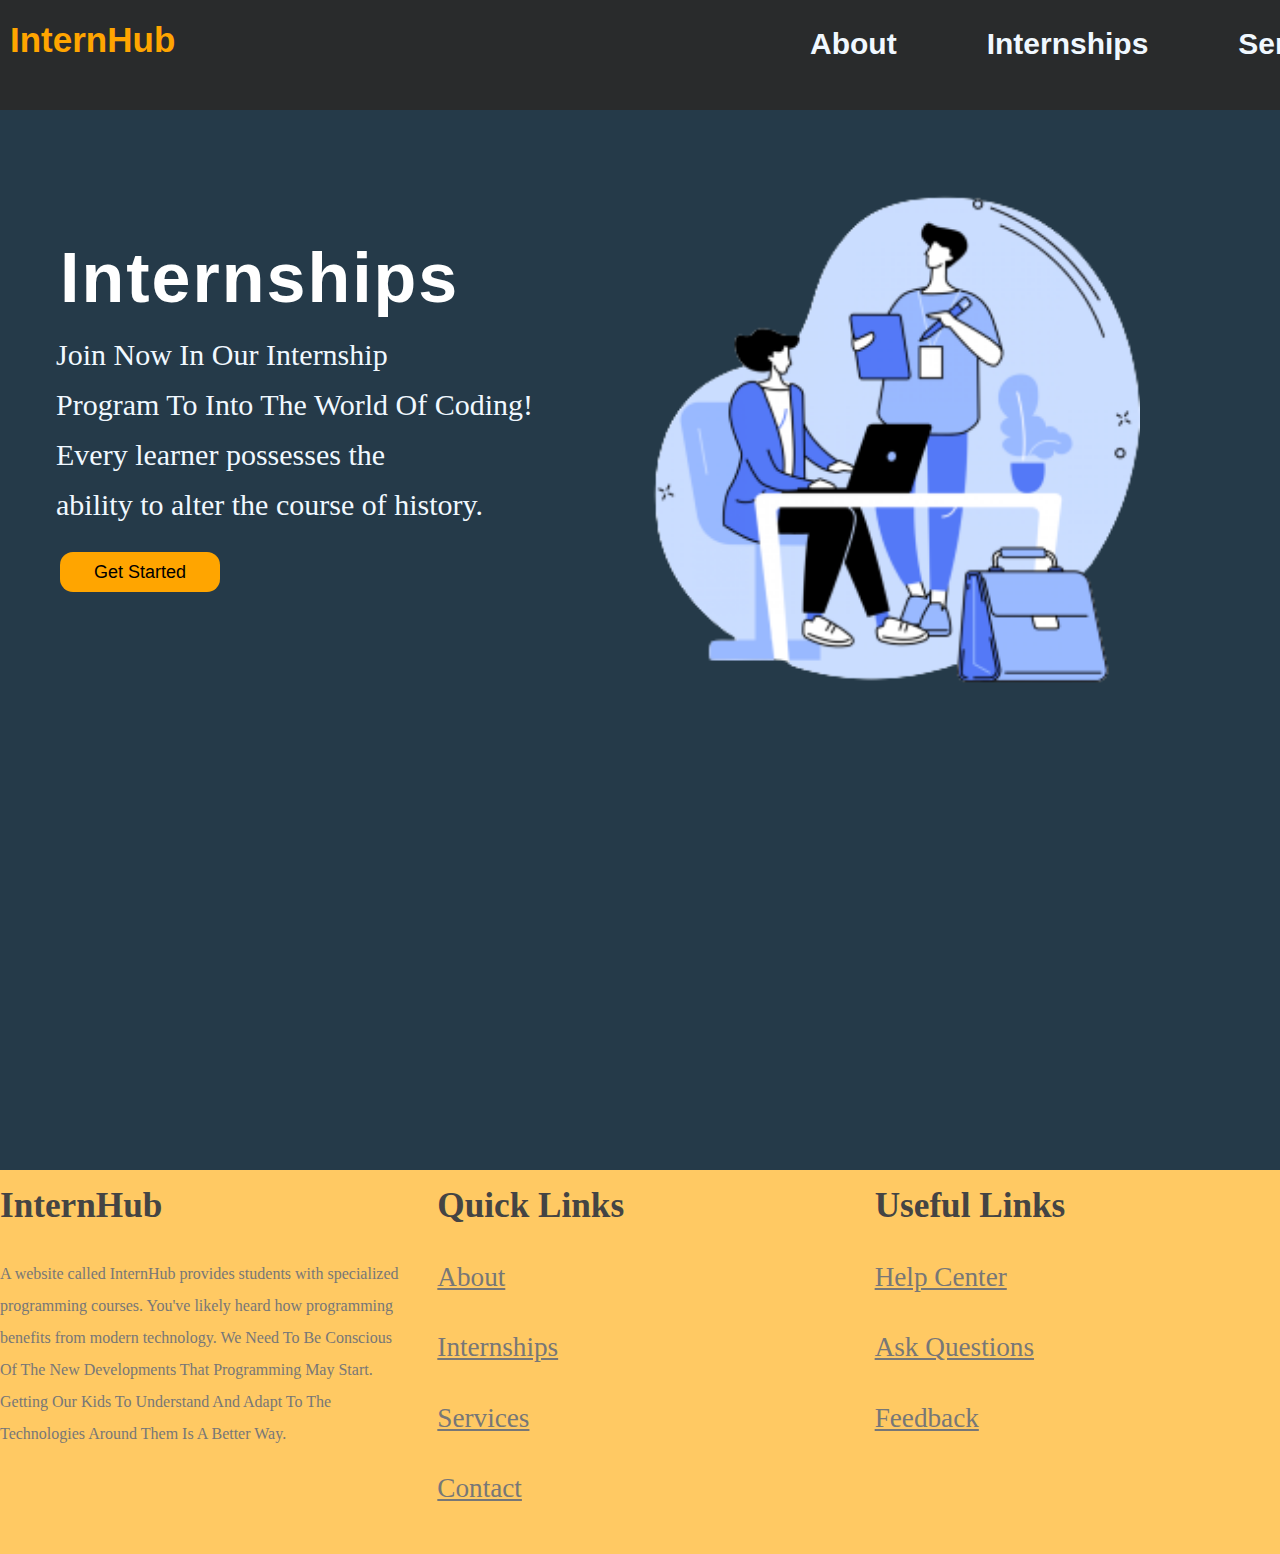
<file: landingpage/index.html>
<!DOCTYPE html>
<html lang="en">
<head>
    <meta charset="UTF-8">
    <meta http-equiv="X-UA-Compatible" content="IE=edge">
    <meta name="viewport" content="width=device-width, initial-scale=1.0">
    <title>InternHub</title>
    <link rel="stylesheet" href="style.css">
</head>
<body>
    <div class="main">
        <div class="navbar">
            <div class="icon">
                <h2 class="logo">InternHub</h2>
            </div>
            <div class="menu">
                <ul>
                    <li><a href="about.html">About</a></li>
                    <li><a href="internships.html">Internships</a></li>
                    <li><a href="services.html">Services</a></li>
                    <li><a href="contact.html">Contact</a></li>
                    <li><a href="loginpage/loginpage.html">Login</a></li>
               
                </ul>
            </div>
        </div>
        <div class="content">
            <section id="image">
                <img src="interns.png" alt="Error Loading Image">
            </section>
            <h1>Internships</h1>
            <br>
            
            <p class="paragraph">Join Now In Our Internship <br>Program To Into The World Of Coding!<br>
                Every learner possesses the <br>ability to alter the course of history.</p>

            <button class="bn"><a href="https://docs.google.com/forms/d/e/1FAIpQLSfoQmPjzbuoNeaW8BX5vh8nopqJwmpkvviaaNnuPTCzyP7c4Q/viewform?vc=0&c=0&w=1&flr=0">Get Started</a></button>
        </div>
    </div>
    <section class="footer">
        <div class="box-container">
        <div class="box">
        <h3> <i class="fas fa-female"></i> InternHub</h3>
        <p class="paragraph">A website called InternHub provides students with specialized programming courses. You've likely heard how programming benefits from modern technology. We Need To Be Conscious Of The New Developments That Programming May Start. Getting Our Kids To Understand And Adapt To The Technologies Around Them Is A Better Way.</p>
        <div class="share">
        <a href="https://t.me/Ic100_InternCrowd" class="fab fa-telegram"></a>
        <a href="https://www.instagram.com/interncrowd/" class="fab fa-instagram"></a>
        <a href="https://www.linkedin.com/in/intern-crowd-564b16253/" class="fab fa-linkedin"></a>
        </div>
        </div>
        <div class="box">
        <h3>quick links</h3>
        <a href="index.html" class="link">About</a>
        <a href="internship.html" class="link">Internships</a>
        <a href="about.html" class="link">Services</a>
        <a href="contact.html" class="link">Contact</a>
        </div>
        <div class="box">
        <h3>useful links</h3>
        <a href="https://chat.whatsapp.com/KsmenZsbPjx1uceJLlueMm" class="link">Help Center</a>
        <a href="https://docs.google.com/forms/d/e/1FAIpQLScI2TVyKk1UCuMCPNQQ9-yOUwUF39mmWdMPIFTpa4RPnomn7Q/viewform?vc=0&c=0&w=1&flr=0" class="link">Ask Questions</a>
        <a href="https://docs.google.com/forms/d/e/1FAIpQLSd5kevcwlKUY7zGE-PJbEq4g1HXbkDg_NgIFsgRQtm2p14YVg/viewform?vc=0&c=0&w=1&flr=0" class="link">Feedback</a>
         </div>
        </div>
        </section>    
</body>
</html>
</file>
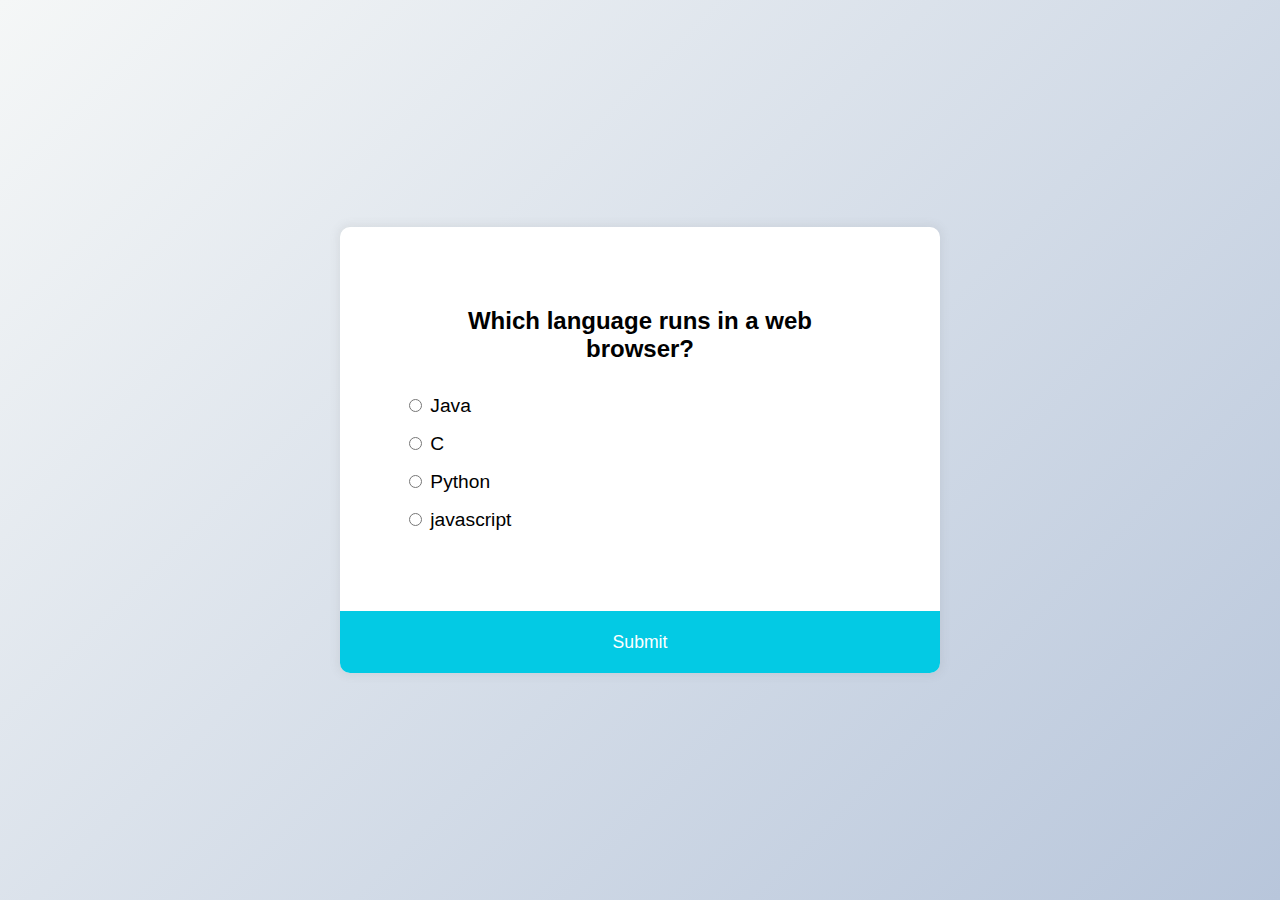
<file: quiz/index.html>
<!DOCTYPE html>
<html lang="en">
<head>
    <meta charset="UTF-8">
    <meta http-equiv="X-UA-Compatible" content="IE=edge">
    <meta name="viewport" content="width=device-width, initial-scale=1.0">
    <title>Quiz</title>
    <link rel="stylesheet" href="style.css">
</head>
<body>
    <div class="quiz-container" id="quiz">
    <div class="quiz-header">
      <h2 id="question">Question Text</h2>
      <ul>
        <li>
          <input type="radio" name="answer" id="a" class="answer">
          <label for="a" id="a_text">Answer</label>
        </li>
        <li>
          <input type="radio" name="answer" id="b" class="answer">
          <label for="b" id="b_text">Answer</label>
        </li>
        <li>
          <input type="radio" name="answer" id="c" class="answer">
          <label for="c" id="c_text">Answer</label>
        </li>
        <li>
          <input type="radio" name="answer" id="d" class="answer">
          <label for="d" id="d_text">Answer</label>
        </li>
      </ul>
    </div>
    <button id="submit">Submit</button>
  </div>
  <script src="script.js"></script>
</body>
</html>
</file>
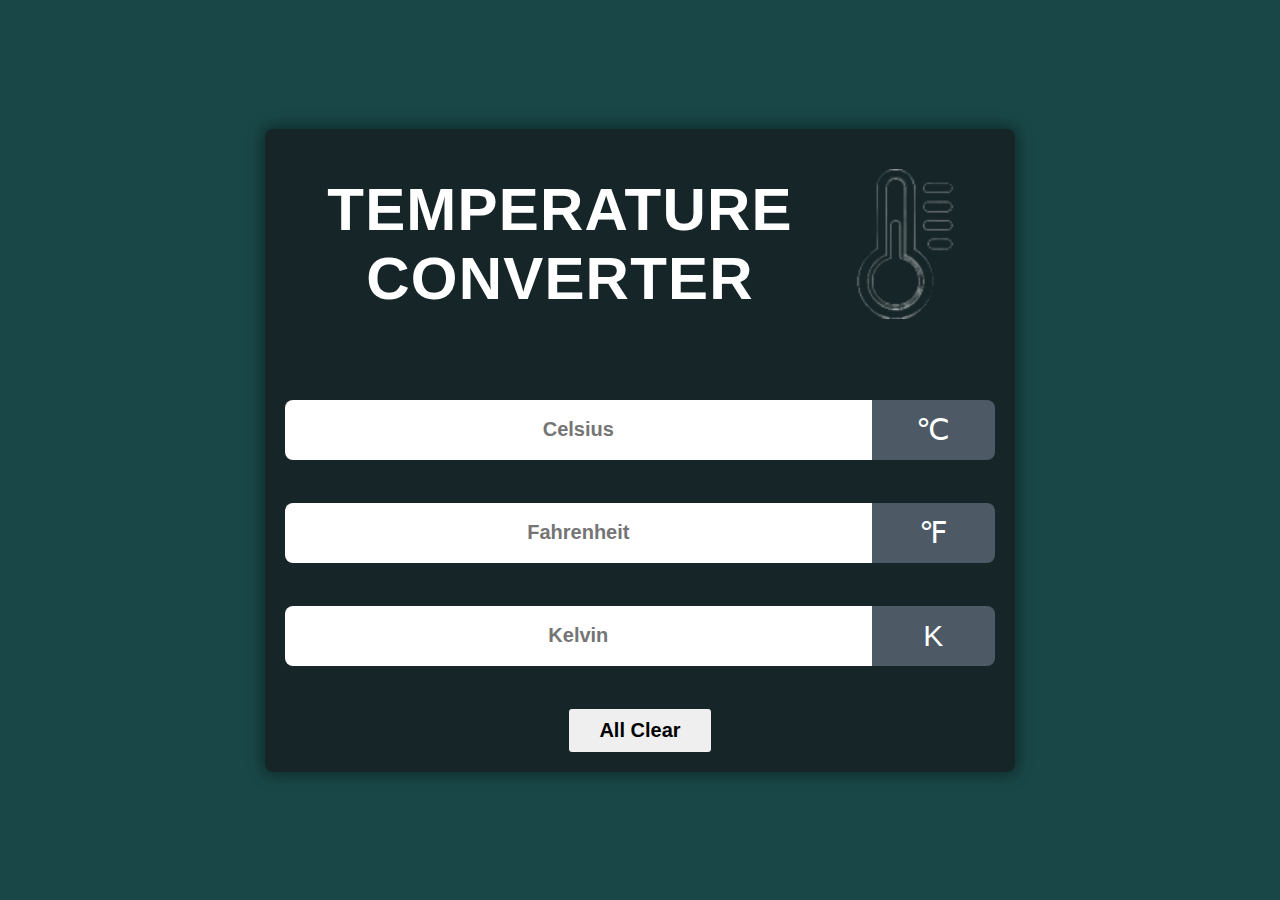
<file: temperature convertor/index.html>
<!DOCTYPE html>
<html lang="en">
<head>
    <meta charset="UTF-8">
    <meta http-equiv="X-UA-Compatible" content="IE=edge">
    <meta name="viewport" content="width=device-width, initial-scale=1.0">
    <link rel="stylesheet" href="style.css">
    <title>Temperature Converter</title>
</head>
<body>
    <!-- <img src="cel2.png" alt="" srcset="" class="cel"> -->
    <div class="container">
        
        <div class="title">
            <h1>Temperature Converter <img src="logo1-removebg-preview-removebg-preview.png" alt="" srcset="" class="feh"></h1>
            <span class="Temperature-icon"><i class="fa-solid fa-temperature-three-quarters"></i></span>
        </div><br><br>
        
        <div id="celsius">
            <input type="number" name="" placeholder="Celsius">
            <span class="icon">&#8451</span>
        </div><br>
        <div id="fahrenheit">
            <input type="number" name="" placeholder="Fahrenheit">
            <span class="icon">&#8457</span>
        </div><br>
        <div id="kelvin">
            <input type="number" name="" placeholder="Kelvin">
            <span class="icon">&#8490</span>
        </div><br>

        <div class="button">
            <button>All Clear</button>
        </div>

    </div>
    <!-- <img src="fehrenite.png" alt="" srcset="" class="feh"> -->
  <script src="script.js"></script>  
</body>
</html>
</file>
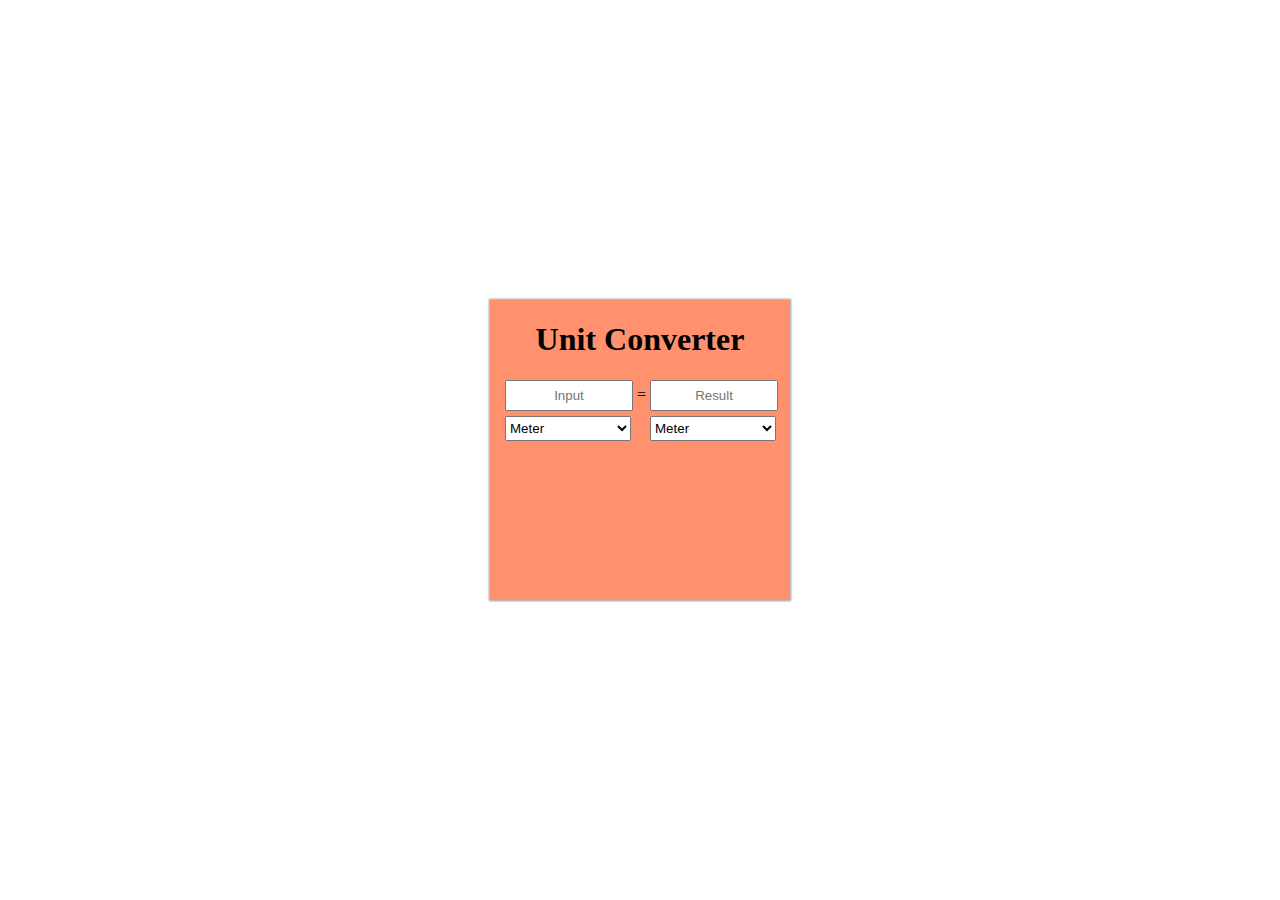
<file: unit converter/index.html>
<!DOCTYPE html>
<html lang="en">
<head>
    <meta charset="UTF-8">
    <meta http-equiv="X-UA-Compatible" content="IE=edge">
    <meta name="viewport" content="width=device-width, initial-scale=1.0">
    <title>Unit Converter</title>
    <link rel="stylesheet" href="style.css">
</head>
<body>
    <div class="converter">
        <h1 class="converter-title">Unit Converter</h1>
        <input type="text" placeholder="Input" id="input">
        <span>=</span>
        <input type="text" placeholder="Result" id="result">
    
    <select id="inputtype">
        <option value="Meter">Meter</option>
        <option value="Kilometer">Kilometer</option>
        <option value="Centimeter">Centimeter</option>        
        <option value="Feet">Feet</option>        
        <option value="Inches">Inches</option>        
        <option value="Yard">Yard</option>       
        <option value="Miles">Miles</option>       

    </select>
    <select id="resulttype">
        <option value="Meter">Meter</option>
        <option value="Kilometer">Kilometer</option>
        <option value="Centimeter">Centimeter</option>
        <option value="Feet">Feet</option>        
        <option value="Inches">Inches</option>        
        <option value="Yard">Yard</option>
        <option value="Miles">Miles</option>        
    </select>
</div>
    <script src="script.js"></script>
</body>
</html>
</file>
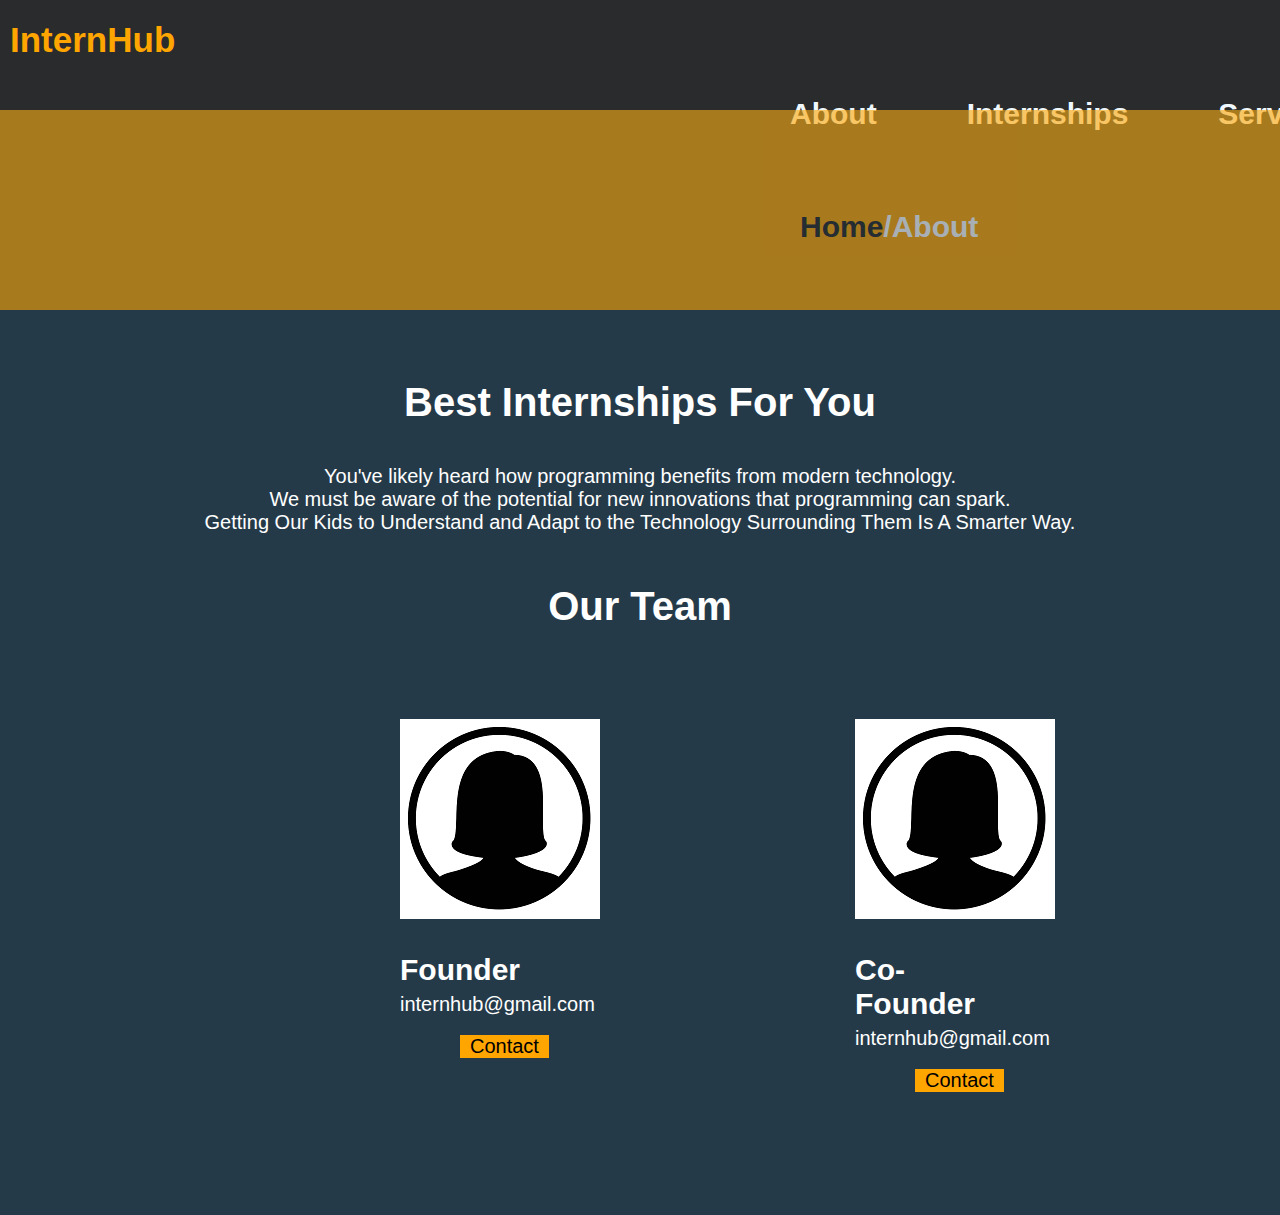
<file: landingpage/about.html>
<!DOCTYPE html>
<html lang="en">
<head>
    <meta charset="UTF-8">
    <meta http-equiv="X-UA-Compatible" content="IE=edge">
    <meta name="viewport" content="width=device-width, initial-scale=1.0">
    <title>InternHub-About</title>
    <link rel="stylesheet" href="style2.css">
</head>
<body>
    <div class="main">
        <div class="navbar">
            <div class="icon">
                <h2 class="logo">InternHub</h2>
            </div>
            <div class="menu">
                <ul>
                    <li><a href="about.html">About</a></li>
                    <li><a href="internships.html">Internships</a></li>
                    <li><a href="services.html">Services</a></li>
                    <li><a href="contact.html">Contact</a></li>
                </ul>
            </div>
        </div>
        <div class="home">
            <h3><a href="index.html">Home</a></h3><span class="con"><h3>/About</h3></span>
        </div>
    <div class="heading">
        <h1>Best Internships For You</h1>
        <p>You've likely heard how programming benefits from modern technology.<br> We must be aware of the potential for new innovations that programming can spark.<br> Getting Our Kids to Understand and Adapt to the Technology Surrounding Them Is A Smarter Way.</p>
        <div class="team">
        <h3>Our Team</h3>
    </div>
    </div>
    <div class="about">
    <div class="image">
        <img src="female.png" alt="Profile">
        <h3>Founder</h3>
        <p>internhub@gmail.com</p>
        <button><a href="#">Contact</a></button>
    </div>
    <div class="image">
        <img src="female.png" alt="Profile">
        <h3>Co-Founder</h3>
        <p>internhub@gmail.com</p>
        <button><a href="#">Contact</a></button>
    </div>
</div>
</body>
</html>
</file>
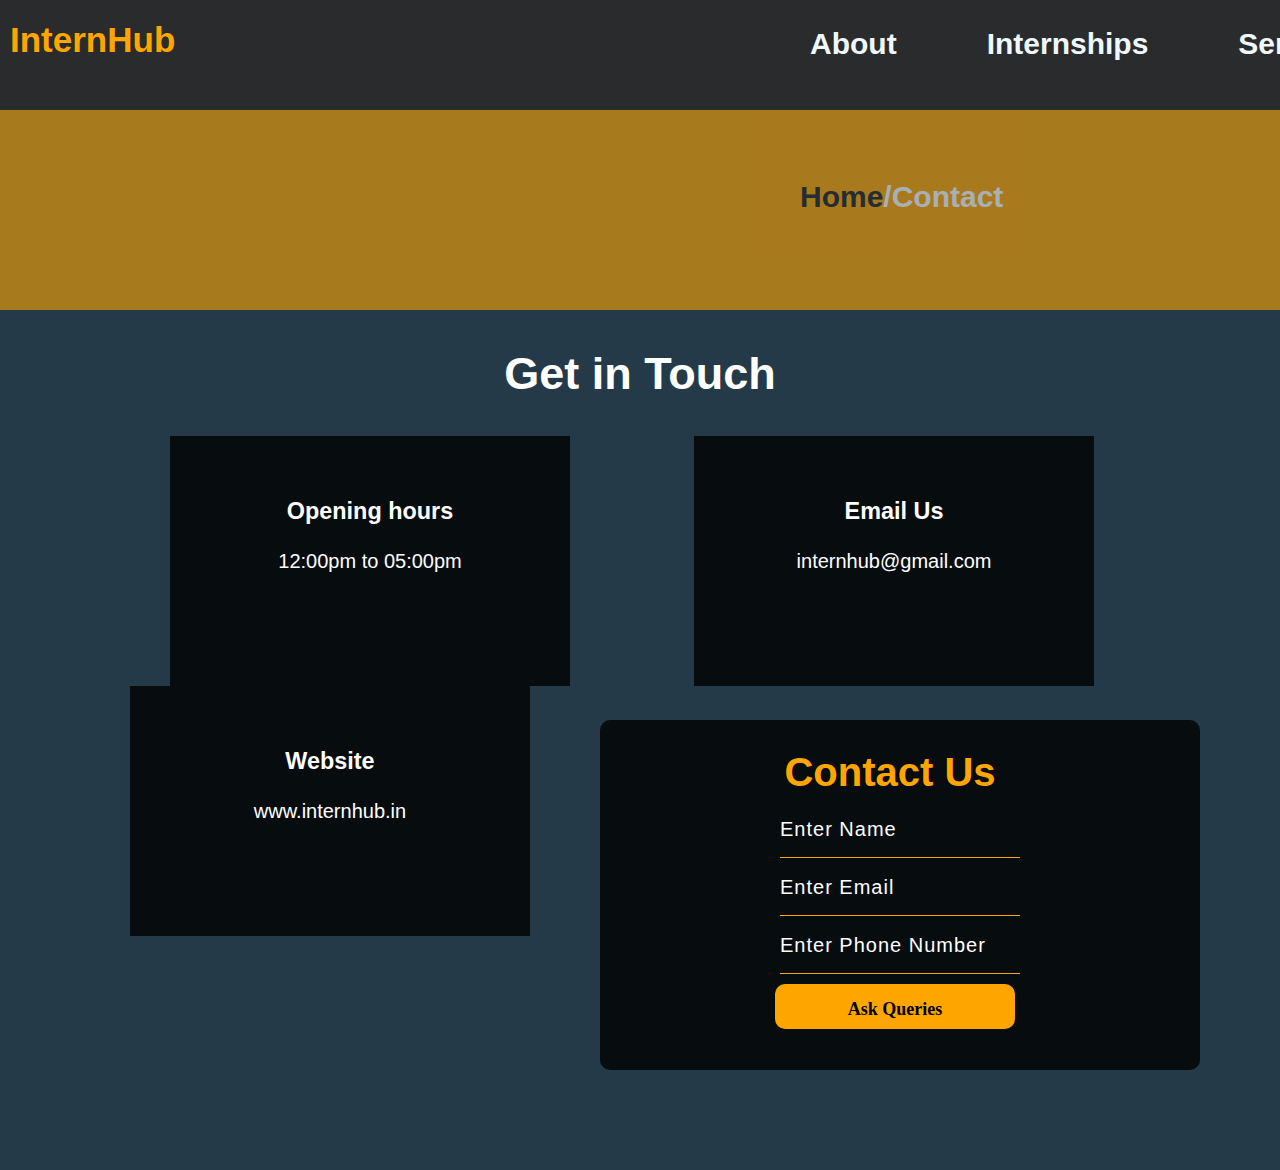
<file: landingpage/contact.html>
<!DOCTYPE html>
<html lang="en">
<head>
    <meta charset="UTF-8">
    <meta http-equiv="X-UA-Compatible" content="IE=edge">
    <meta name="viewport" content="width=device-width, initial-scale=1.0">
    <title>InternHub-Contact</title>
    <link rel="stylesheet" href="style.css">
</head>
<body>
<!-- this is the content of the index page  -->
    <div class="main">
        <div class="navbar">
            <div class="icon">
                <h2 class="logo">InternHub</h2>
            </div>
            <div class="menu">
                <ul>
                    <li><a href="about.html">About</a></li>
                    <li><a href="internships.html">Internships</a></li>
                    <li><a href="services.html">Services</a></li>
                    <li><a href="contact.html">Contact</a></li>
                </ul>
            </div>
        </div>
        <div class="home">
            <h3><a href="index.html">Home</a></h3><span class="con"><h3>/Contact</h3></span>
        </div>
<!-- gets over here -->
<br>
        <h1>Get in Touch</h1>
        <br>
        <br>
        <div class="whole">
        <div class="time">
            <h3>Opening hours</h3>
            <p>12:00pm to 05:00pm</p>
            <br>
        </div>
        <div class="mail">
            <h3>Email Us</h3>
            <p>internhub@gmail.com</p>
            <br>
        </div>
        <div class="web">
            <h3>Website</h3>
            <p>www.internhub.in</p>
            <br>
        </div>
    </div>
    <div class="form">
        <h2>Contact Us</h2>
        <input type="text" placeholder="Enter Name" name="name" ><br>
        <input type="email" name="email" placeholder="Enter Email"><br>
        <input type="number" name="Phone" placeholder="Enter Phone Number"><br>
        <div class="but">
            <a href="https://docs.google.com/forms/d/1dzfVaTzwzSb6YCISIx-kXMOnXwIGodn2eemUJ9jiHbA/viewform?edit_requested=true">Ask Queries</a>
        </div>
    </div>
    
</body>
</html>
</file>
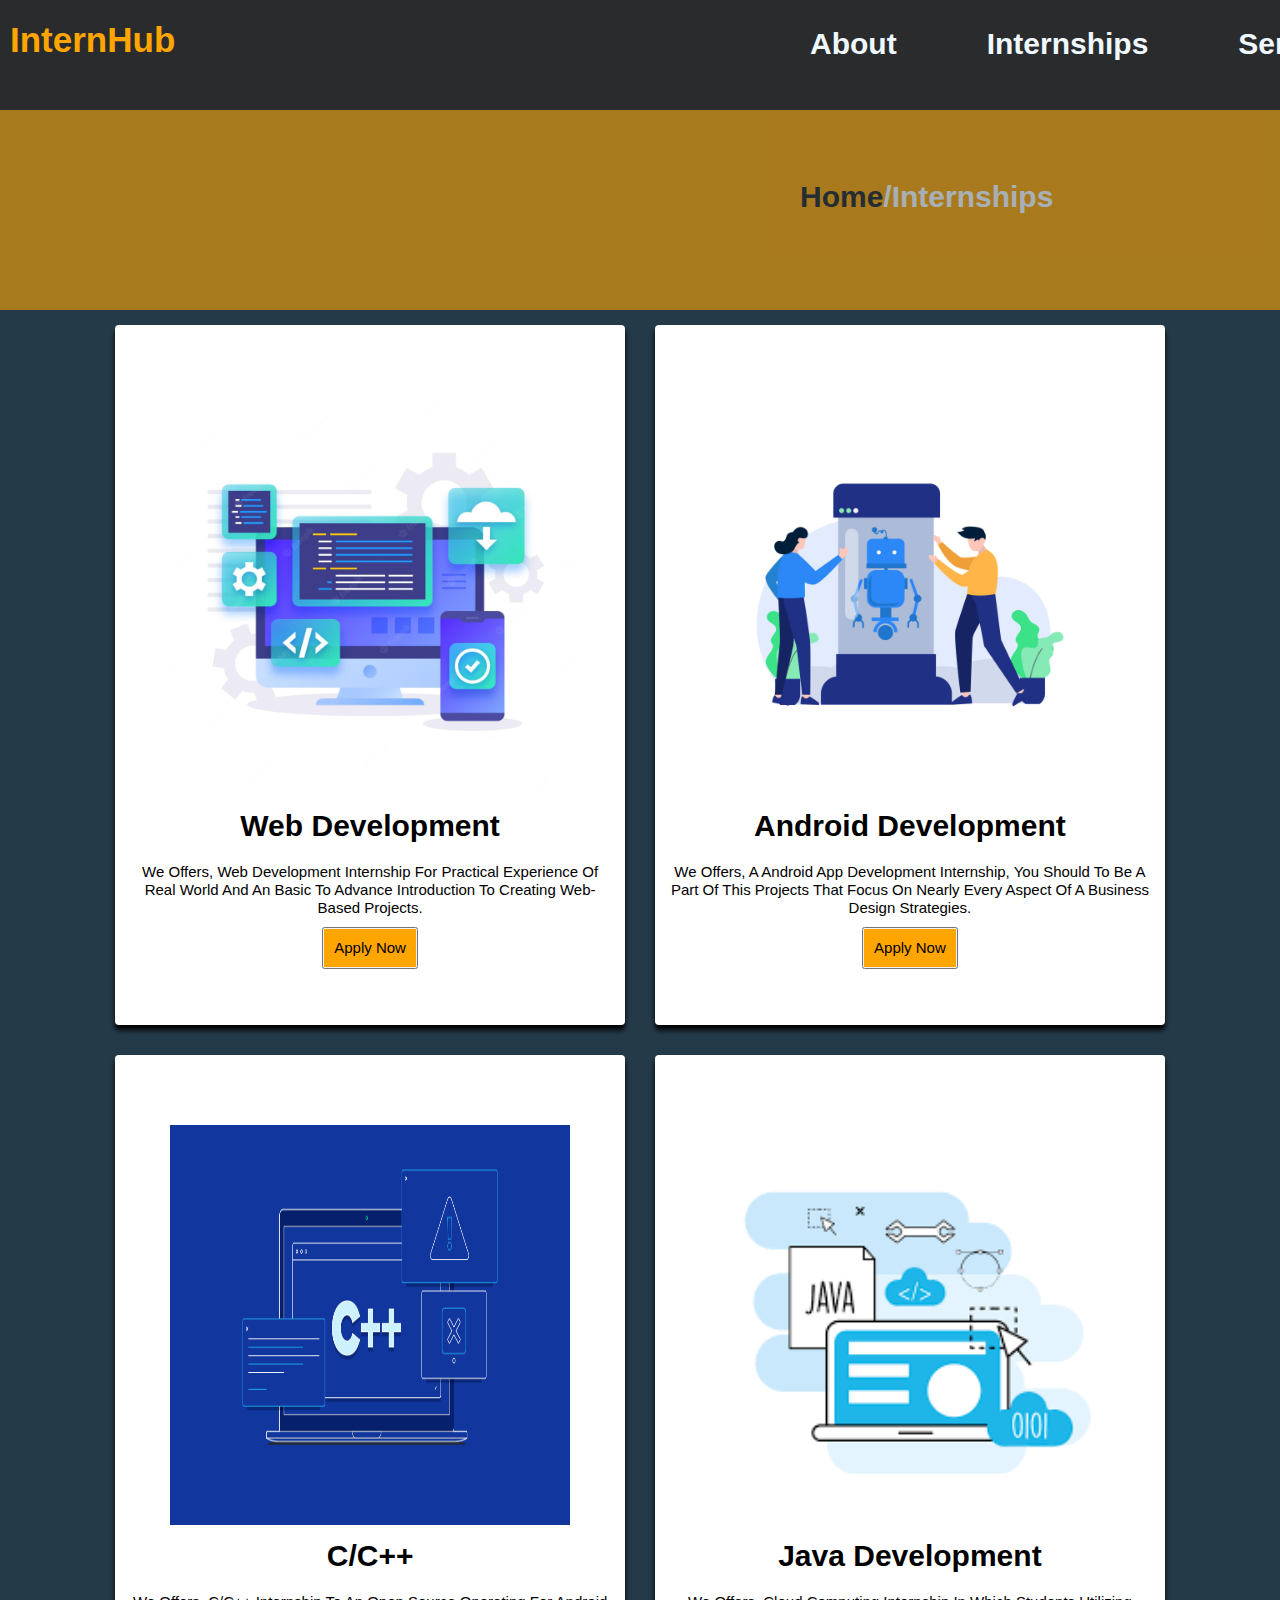
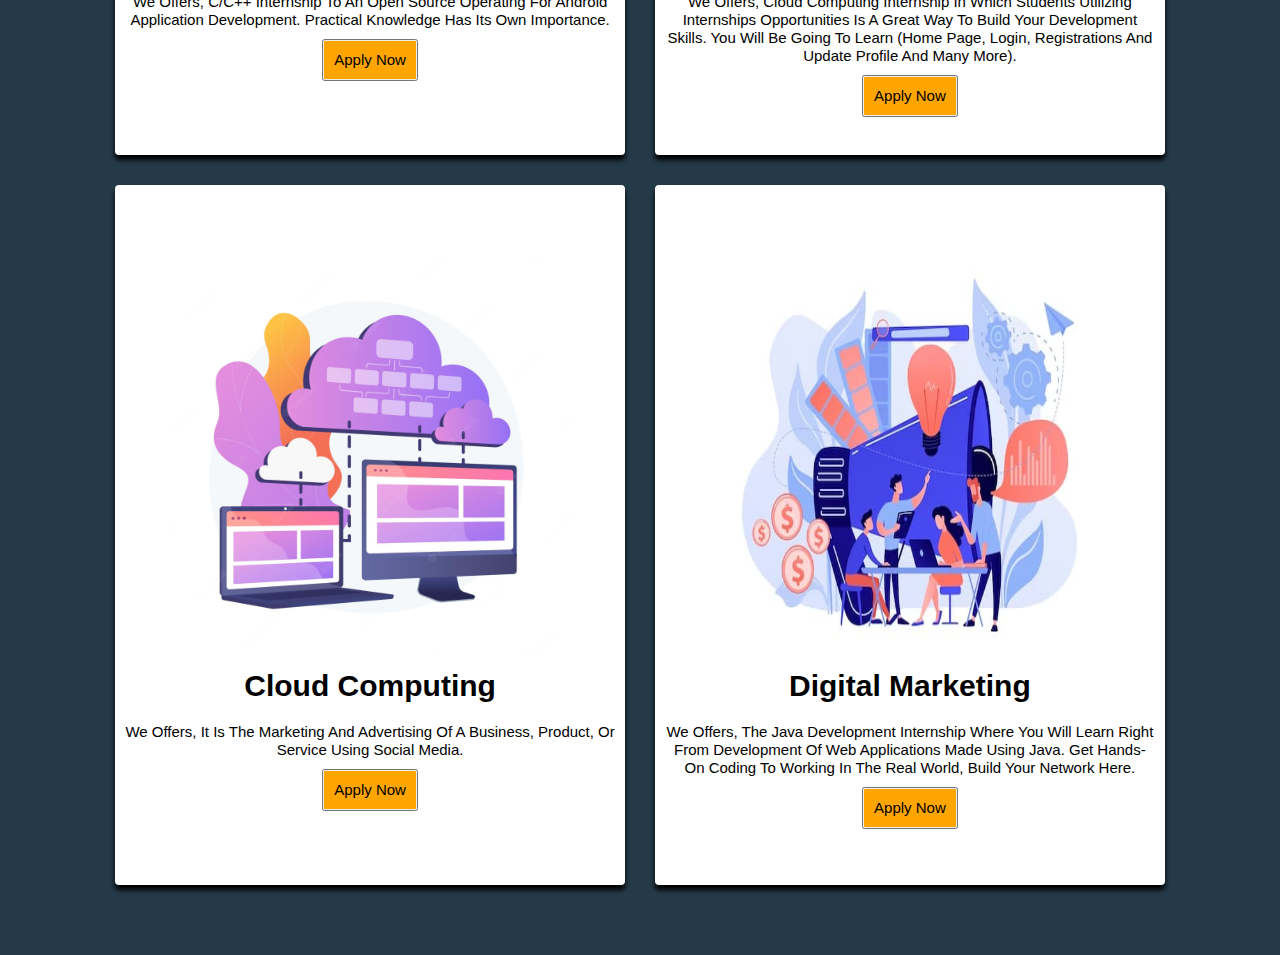
<file: landingpage/internships.html>
<!DOCTYPE html>
<html lang="en">
<head>
    <meta charset="UTF-8">
    <meta http-equiv="X-UA-Compatible" content="IE=edge">
    <meta name="viewport" content="width=device-width, initial-scale=1.0">
    <title>Internships - InternHub</title>
    <link rel="stylesheet" href="style.css">
</head>
<body>
    <div class="main">
        <div class="navbar">
            <div class="icon">
                <h2 class="logo">InternHub</h2>
            </div>
            <div class="menu">
                <ul>
                    <li><a href="about.html">About</a></li>
                    <li><a href="internships.html">Internships</a></li>
                    <li><a href="services.html">Services</a></li>
                    <li><a href="contact.html">Contact</a></li>
                </ul>
            </div>
        </div>
        <div class="home">
            <h3><a href="index.html">Home</a></h3><span class="con"><h3>/Internships</h3></span>
        </div>

        <div class="container">
            <div class="box-container">
                <div class="box">
                    <img src="webdev.jpg" alt="">
                    <h3>Web Development</h3>
                    <p>We offers, Web Development internship for practical experience of real world and an basic to advance introduction to creating web-based projects.</p>
                    <button class="intern" type="button"><a href="#"><p class="p">Apply Now</p></a></button>
                </div>

                <div class="box">
                    <img src="android.jpg" alt="">
                    <h3>Android Development</h3>
                    <p>We offers, a android app development internship, you should to be a part of this projects that focus on nearly every aspect of a business design strategies.</p>
                    <button class="intern" type="button"><a href="#"><p class="p">Apply Now</p></a></button>
                </div>

                <div class="box">
                    <img src="cpp.png" alt="">
                    <h3>C/C++</h3>
                    <p>We offers, C/C++ Internship to an open source Operating for android application development. Practical knowledge has its own importance.</p>
                    <button class="intern" type="button"><a href="#"><p class="p">Apply Now</p></a></button>
                </div>

                <div class="box">
                    <img src="java.png" alt="">
                    <h3>Java Development</h3>
                    <p>We offers, Cloud Computing Internship in which students utilizing Internships opportunities is a great way to build your development skills. you will be going to learn (Home Page, Login, Registrations and update profile and many more).</p>
                    <button class="intern" type="button"><a href="#"><p class="p">Apply Now</p></a></button>
                </div>

                <div class="box">
                    <img src="cloud.jpg" alt="">
                    <h3>Cloud Computing</h3>
                    <p>We offers, It is the marketing and advertising of a business, product, or service using social media.</p>
                    <button class="intern" type="button"><a href="#"><p class="p">Apply Now</p></a></button>
                </div>

                <div class="box">
                    <img src="digital.jpg" alt="">
                    <h3>Digital Marketing</h3>
                    <p>We offers, the Java Development Internship where you will learn right from development of web applications made using Java. Get Hands-on coding to working in the real world, build your network here.</p>
                    <button class="intern" type="button"><a href="#"><p class="p">Apply Now</p></a></button>
                </div>
            </div>
        </div>
        
</body>
</html>
</file>
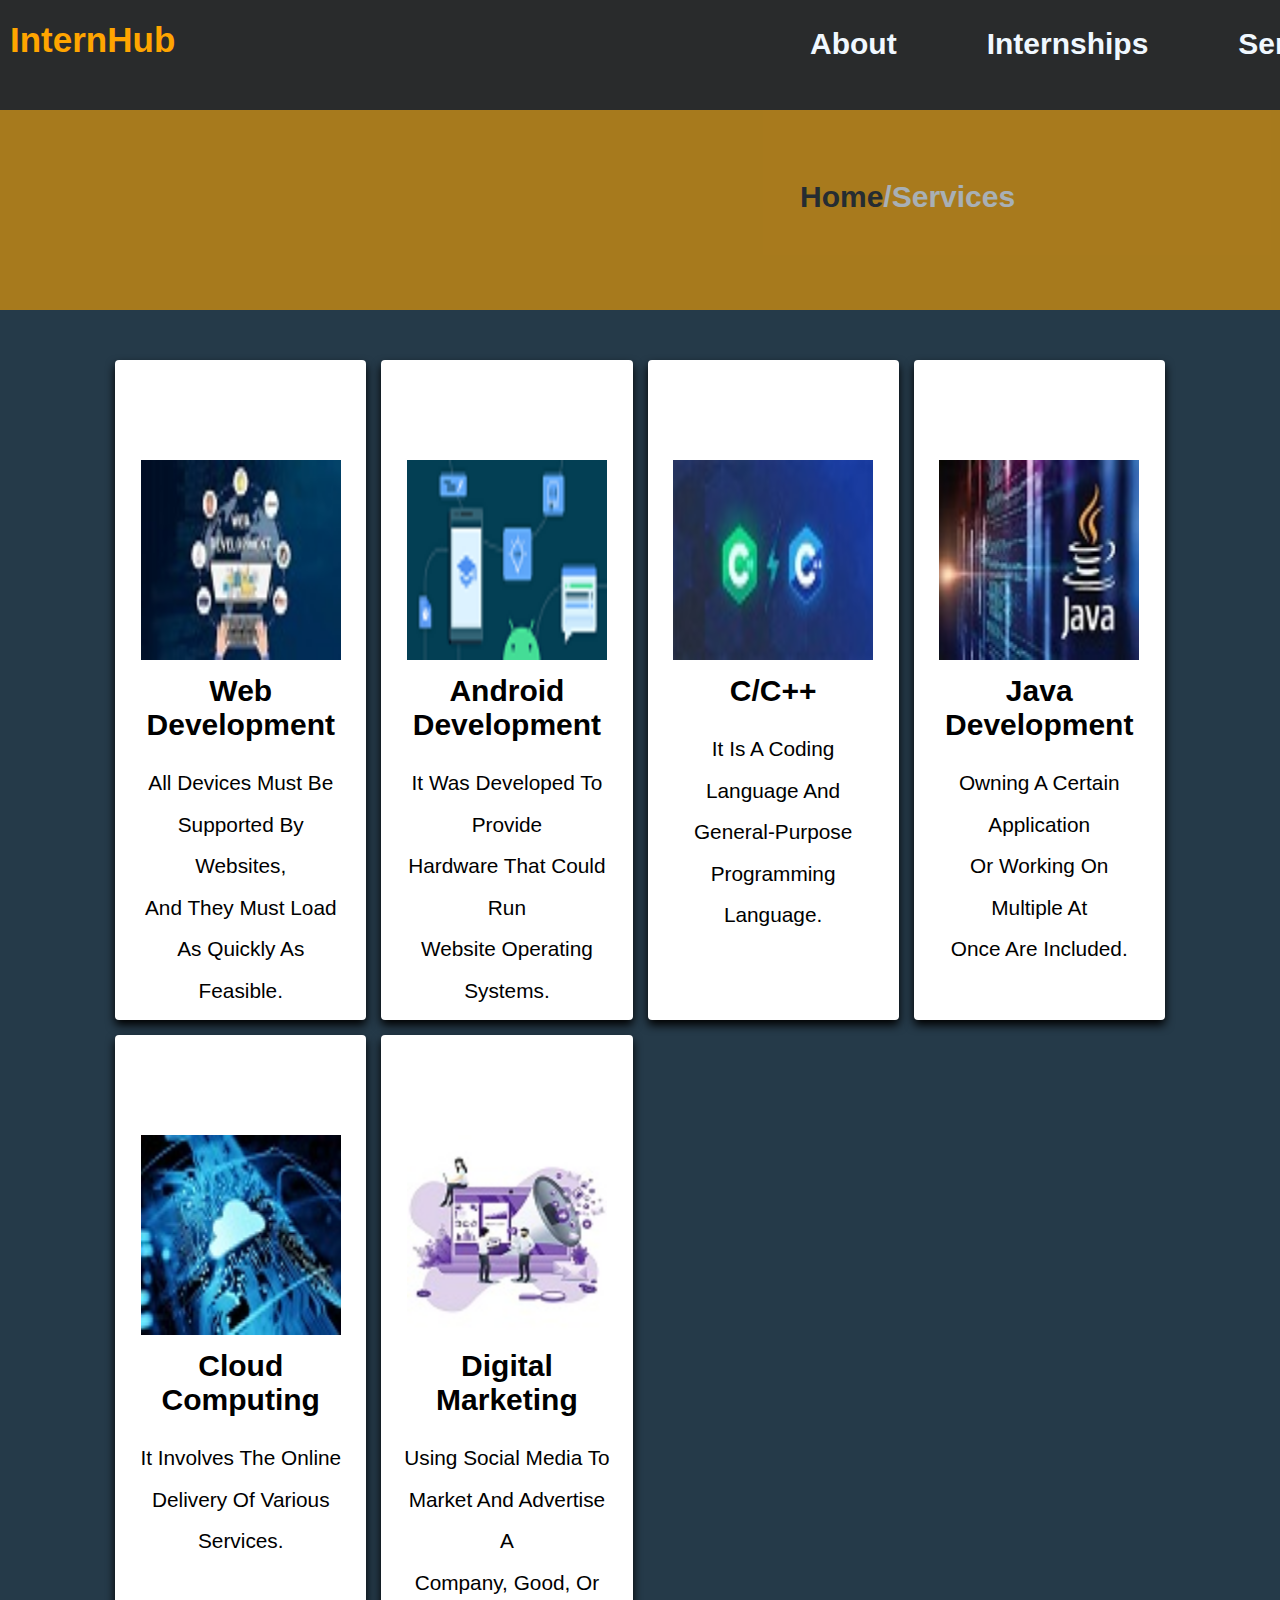
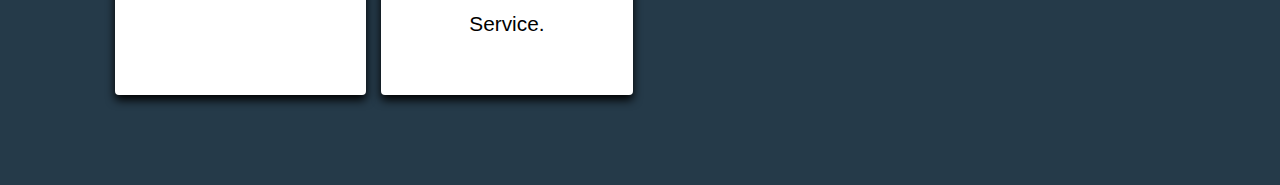
<file: landingpage/services.html>
<!DOCTYPE html>
<html lang="en">
<head>
    <meta charset="UTF-8">
    <meta http-equiv="X-UA-Compatible" content="IE=edge">
    <meta name="viewport" content="width=device-width, initial-scale=1.0">
    <title>InternHub-Services</title>
    <link rel="stylesheet" href="style.css">
    <link rel="stylesheet" href="style3.css">

</head>
<body>
    <div class="main">
        <div class="navbar">
            <div class="icon">
                <h2 class="logo">InternHub</h2>
            </div>
            <div class="menu">
                <ul>
                    <li><a href="about.html">About</a></li>
                    <li><a href="internships.html">Internships</a></li>
                    <li><a href="services.html">Services</a></li>
                    <li><a href="contact.html">Contact</a></li>
                </ul>
            </div>
        </div>
        <div class="home">
            <h3><a href="index.html">Home</a></h3><span class="con"><h3>/Services</h3></span>
        </div>
<!-- gets over here -->
<div class="container1">
    <div class="box-container1">
        <div class="box1">
            <img src="web1.jpg" alt="">
            <h3>Web Development</h3>
            <p>All devices must be<br> supported by websites,<br> and they must load <br>as quickly as feasible.</p>
        </div>

        <div class="box1">
            <img src="android1.png" alt="">
            <h3>Android Development</h3>
            <p>It was developed to provide<br> hardware that could run <br>website operating systems.</p>
        </div>

        <div class="box1">
            <img src="c1.jpg" alt="">
            <h3>C/C++</h3>
            <p>It is a coding <br>language and general-purpose<br> programming language.</p>
        </div>

        <div class="box1">
            <img src="java1.jpg" alt="">
            <h3>Java Development</h3>
            <p>Owning a certain application<br> or working on multiple at <br>once are included.</p>
        </div>

        <div class="box1">
            <img src="cloud1.jpg" alt="">
            <h3>Cloud Computing</h3>
            <p>It involves the online<br> delivery of various <br> services.</p>
        </div>

        <div class="box1">
            <img src="digital1.jpg" alt="">
            <h3>Digital Marketing</h3>
            <p>Using social media to <br>market and advertise a <br>company, good, or service.</p>
        </div>
    </div>
</div>

</body>
</html>
</file>
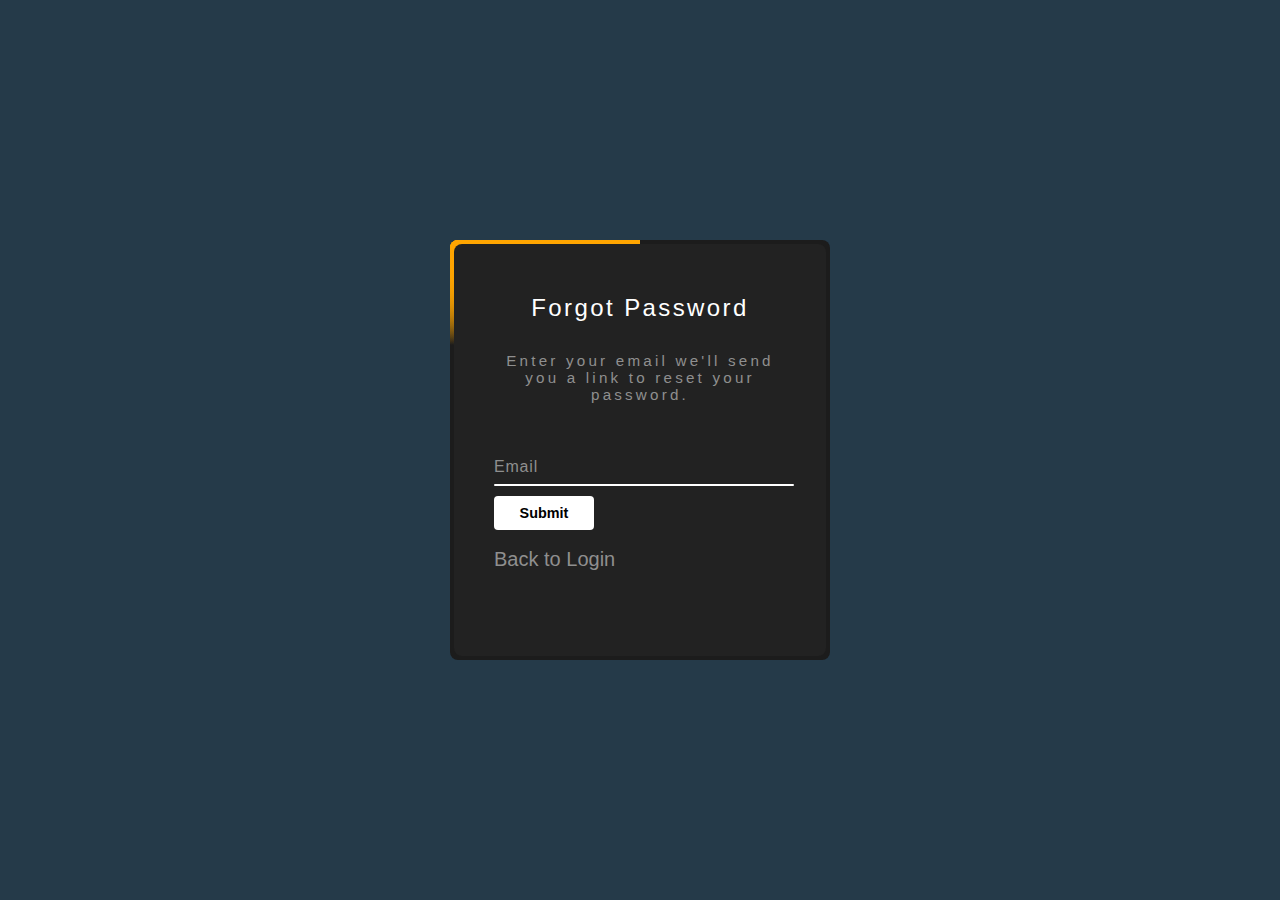
<file: loginpage/forgot.html>
<!DOCTYPE html>
<html lang="en">
<head>
    <meta charset="UTF-8">
    <meta http-equiv="X-UA-Compatible" content="IE=edge">
    <meta name="viewport" content="width=device-width, initial-scale=1.0">
    <title>Login Page</title>
    <link rel="stylesheet" href="login.css">
</head>
<body>
        <div class="box">
        <span class="borderline"></span>
        <form>
            <h2>Forgot Password</h2>
            <p>Enter your email we'll send you a link to reset your password.</p>
         <div class="input-box">
            <input type="email" required="required">
            <span>Email</span>
            <i></i>
        </div>
        <input type="submit" value="Submit">
        <br>
        <div class="links1">
            <a href="loginpage.html">Back to Login</a>
            </div>
    </form>
</div>

</body>
</html>
</file>
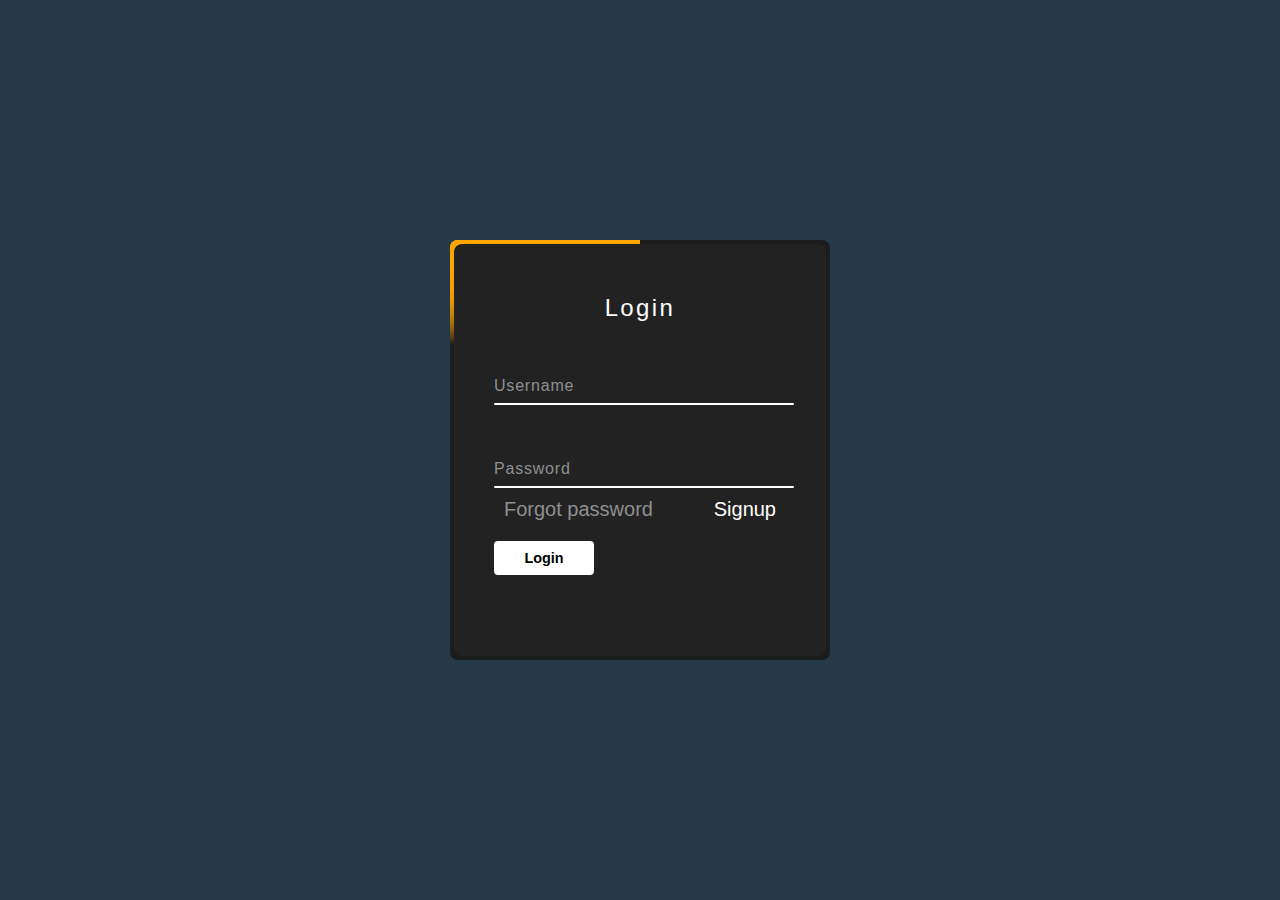
<file: loginpage/loginpage.html>
<!DOCTYPE html>
<html lang="en">
<head>
    <meta charset="UTF-8">
    <meta http-equiv="X-UA-Compatible" content="IE=edge">
    <meta name="viewport" content="width=device-width, initial-scale=1.0">
    <title>Login Page</title>
    <link rel="stylesheet" href="login.css">
</head>
<body>
    <div class="box">
        <span class="borderline"></span>
        <form>
            <h2>Login</h2>
        
        <div class="input-box">
            <input type="text" required="required">
            <span>Username</span>
            <i></i>
        </div>
        <div class="input-box">
            <input type="password" required="required">
            <span>Password</span>
            <i></i>
        </div>
        <div class="links">
            <a href="forgot.html">Forgot password</a>
            <a href="signup.html">Signup</a>
        </div>
        <input type="submit" value="Login">
    </form>
    </div>
</body>
</html>
</file>
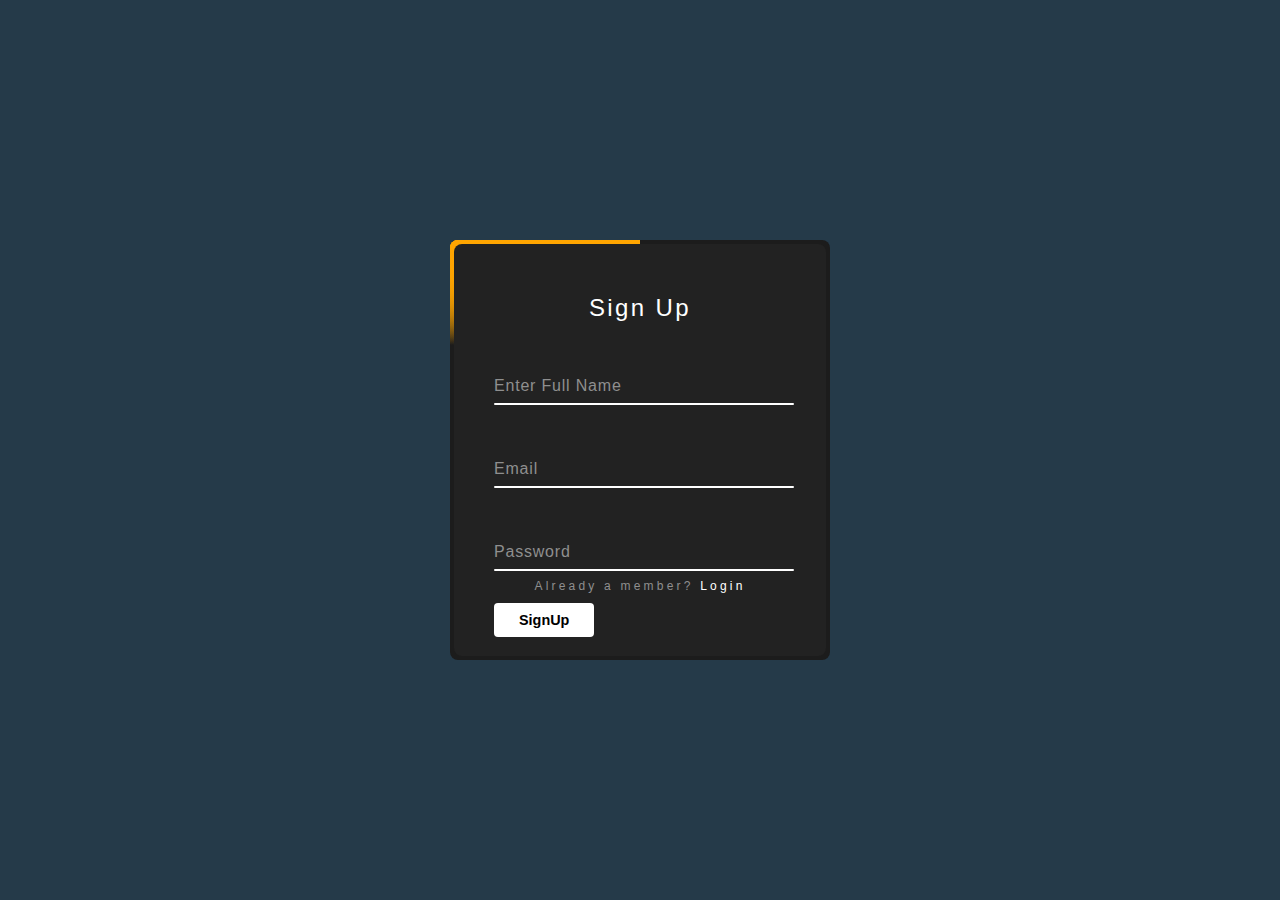
<file: loginpage/signup.html>
<!DOCTYPE html>
<html lang="en">
<head>
    <meta charset="UTF-8">
    <meta http-equiv="X-UA-Compatible" content="IE=edge">
    <meta name="viewport" content="width=device-width, initial-scale=1.0">
    <title>Login Page</title>
    <link rel="stylesheet" href="login.css">
</head>
<body>
        <div class="box">
            <div class="box1">
        <span class="borderline"></span>
        <form>
            <h2>Sign Up</h2>
        
        <div class="input-box">
            <input type="text" required="required">
            <span>Enter Full Name</span>
            <i></i>
        </div>
         <div class="input-box">
            <input type="email" required="required">
            <span>Email</span>
            <i></i>
        </div>
        <div class="input-box">
            <input type="password" required="required">
            <span>Password</span>
            <i></i>
        </div>
        <div class="head">
            <p>Already a member? <span class="head1"><a href="loginpage.html">Login</a></span></p>
        </div>
        <input type="submit" value="SignUp">
    </form>
</div>
    </div>
</body>
</html>
</file>
<file: landingpage/style.css>
/* -----------------------------Index page css----------------------------------- */
*{
    margin: 0;
    padding: 0;
}

.main{
    max-width: 100%;
   background: #253a49;
    background-position: center;
    background-size: cover;
    min-height: 130vh;
}

.navbar{
    max-width: 1200px;
    min-height: 110px;
    margin-left: 100px;
    background-color: rgb(41, 43, 44);
    
}
.navbar{
    max-width: 100%;
}

.icon{ 
    max-width: 20px;
    float: left;
    min-height: 70px;
}

.logo{
    color: orange;
    font-size: 35px;
    font-family: Arial;
    float: left;
    margin-left: 30px;
    margin-top: 20px;
}

.menu{
    float: right;
    text-align: right;
    min-height: 70px;
}

ul{
    float: right;
    display: flex;
    justify-content: right;
    align-items: right;

}

ul li{
    list-style: none;
    margin-left: 50px;
    margin-top: 27px;
    font-size: 30px;
}

ul li a{
    text-decoration: none;
    color: aliceblue;
    font-family: Arial;
    font-weight: bold;
    transition: 0.4s ease-in-out;
}

ul li a:hover{
    color: orange;

}

.content{
    max-width: 1200px;
    min-height: auto;
    margin: auto;
    color: aliceblue;
}

.content .para{
    padding-left: 20px;
    padding-bottom: 25px;
    font-family: Arial;
    line-height: 30px;
    letter-spacing: 1.2px;
}

.content h1{
    font-family: 'Arial';
    font-size: 70px;
    padding-left: 20px;
    margin-top: 9%;
    letter-spacing: 2px;
    display: inline-block;
}
.content .bn{
    width: 160px;
    height: 40px;
    background: orange;
    border: none;
    margin-bottom: 10px;
    margin-left: 20px;
    font-size: 18px;
    border-radius: 13px;
    cursor: pointer;
    transition: .4s ease;
}

.content .bn a{
    color: black;
    text-decoration: none;
    transition: 0.4s ease;
}

.bn:hover{
    background-color: white;
}
.content p{
  line-height: 50px;
  font-size: 30px;
  margin-left: 16px;
  margin-bottom: 22px;
  margin-top: 12px;
}
/* ---------------------------------Contact page css------------------------------------------- */
.form{
    width: 550px;
    height: 300px;
    background: linear-gradient(to top, rgba(0,0,0, 0.8)50%, rgba(0,0,0, 0.8)50%);
    position: absolute;
    top: 690px;
    left: 600px;
    border-radius: 10px;
    padding: 25px; 
}

.form h2{
    width: 220px;
    font-family: sans-serif;
    text-align: center;
    font-size: 40px;
    color: orange;
    border-radius: 10px;
    /* margin: 2px; */
    padding: 5px;
    margin-left: 150px;
   
}

.form input{
    width: 240px;
    height: 55px;
    background: transparent;
    border-bottom: 1px solid orange;
    border-top: none;
    border-left: none;
    border-right: none;
    color: white;
    font-size: 20px;
    font-family: sans-serif;
    letter-spacing: 1px;
    margin-top: 2px;
}

.form input:focus{
    outline: none;
}

::placeholder{
    color: white;
    font-family: Arial;
}

.but{
    width: 240px;
    height: 30px;
    background: orange;
    border: none;
    margin: 10px;
    font-size: 18px;
    border-radius: 10px;
    text-align: center;
    cursor: pointer;
    transition: 0.4s ease;
    padding-top: 15px;
    align-items: center;
    margin-left: 150px;
}

.but:hover{
   background: white;
    color: black;
}

.but a{
    text-decoration: none;
    color: black;
    font-weight: bold;
    align-items: center;
}

.form{
    text-align: center;
    align-items: center;
    margin-top: 30px;
}

h1{
    font-size: 45px;
    font-family: Arial;
    text-align: center;
    color: white;
    padding-top: 20px;
}

.time {
    font-size: 20px;
    font-family: arial;
    margin-left: 170px;
    color: white;
    padding-top: 50px;
   line-height: 50px;
   display: inline-block;
   text-align: center;

}

.mail{
    font-size: 20px;
    font-family: arial;
    margin-left: 120px;
    color: white;
    padding-top: 50px;
   line-height: 50px;
   text-align: center;
   display: inline-block;
}

.web{
    font-size: 20px;
    font-family: arial;
    margin-left: 130px;
    color: white;
   text-align: center;
   align-items: right;
   display: inline-block;
   line-height: none;
   padding-top: 50px;
   line-height: 50px;
}

.web h3 p{
    margin: 0px;
   padding: 80px;
}

.time{
    width: 400px;
    height: 200px;
    background: linear-gradient(to top, rgba(0,0,0, 0.8)50%, rgba(0,0,0, 0.8)50%);
    
}
.mail{
    width: 400px;
    height: 200px;
    background: linear-gradient(to top, rgba(0,0,0, 0.8)50%, rgba(0,0,0, 0.8)50%);    
}

.web{
    width: 400px;
    height: 200px;
    background: linear-gradient(to top, rgba(0,0,0, 0.8)50%, rgba(0,0,0, 0.8)50%);
    text-align: center;
}

.home{
    width: 100%;
    height: 200px;
    background-color: orange;
    opacity: 60%;
}

.home h3{
    font-size: 30px;
    font-family: arial;
    color: white;
    text-align: center;
    padding-top: 70px;
    display: inline-block;
}

.home a{
    text-decoration: none;
    margin-left: 800px;
    color: rgb(37, 35, 35);
}
.home a:hover{
    color: rgb(248, 246, 244);
}
#image{
    height: 0px;
    /* size-adjust: 20px; */
    margin-left: 600px;
    margin-top:0px;
    margin-bottom: 0px;
    width: 0px;  
}
#image img{
    height: 500px;
    margin-top: 80px;
    padding-top: 0px;
}
.footer {
    background: rgba(255, 166, 0, 0.611);
  }
  
  .footer .box-container {
    display: -ms-grid;
    display: grid;
    -ms-grid-columns: (minmax(25rem, 1fr))[auto-fit];
        grid-template-columns: repeat(auto-fit, minmax(25rem, 1fr));
    gap: 2rem;
  }
  
  .footer .box-container .box h3 {
    font-size: 2.2rem;
    text-transform: capitalize;
    color: #444;
    padding: 1rem 0;
  }
  
  .footer .box-container .box h3 i {
    color: #414544;
  }
  
  .footer .box-container .box .share {
    margin-top: 1rem;
  }
  
  .footer .box-container .box .share a {
    height: 4.5rem;
    width: 4.5rem;
    line-height: 4.5rem;
    font-size: 1.7rem;
    background-color: #525755;
    color: #fff;
    margin-right: .3rem;
    text-align: center;
  }
  
  .footer .box-container .box .share a:hover {
    background-color: #444;
  }
  
  .footer .box-container .box .link {
    font-size: 1.7rem;
    line-height: 2;
    color: #777;
    padding: .5rem 0;
    display: block;
  }
  
  .footer .box-container .box .link:hover {
    color: #444;
    text-decoration: underline;
  }
  
  .footer .box-container .box p {
    font-size: 1rem;
    line-height: 2;
    color: #777;
    padding: 1rem 0;
  }
  
  .footer .box-container .box .email {
    width: 100%;
    padding: 1.2rem 1.4rem;
    font-size: 1rem;
    border: 0.1rem solid #0eb582;
    margin-bottom: 1rem;
  }
  
  .footer .credit {
    text-align: center;
    margin-top: 3rem;
    padding-top: 3rem;
    font-size: 1rem;
    text-transform: capitalize;
    color: #444;
    border-top: 0.1rem solid #0eb582;
  }
  
  .footer .credit span {
    color: #0eb582;
  }
  
  @media (max-width: 1200px) {
    .header {
      padding: 2rem 5%;
      
    }
    section {
      padding: 3rem 5%;
    }
    body{
      font-size: 40%;
    }
  }
  
  @media (max-width: 991px) {
    html {
      font-size: 20%;
    }
    .header {
      padding: 2rem;
    }
    section {
      padding: 3rem 2rem;
    }
    
  }


  /* ---------------------------------Internship css starts--------------------------- */
.container{
  font-family: sans-serif;
  margin: 0;
  padding: 0;
  box-sizing: border-box;
  outline: none;
  border: none;
  text-decoration: none;
  text-transform: capitalize;
  transition: 2s linear;
}

.container{
  /* background: linear-gradient(to top, rgba(41, 43, 44), rgba(41, 43, 44)); */
  padding: 15px 9%;
  background: #253a49;
  padding-bottom: 70px;

}

.container .box-container{
  display: grid;
  grid-template-columns: repeat(auto-fit, minmax(450px, 1fr));
  gap: 30px;
}

.box img{
  width: 400px;
  height: 400px;
  padding-top: 30px;
}

.container .box-container .box{
  box-shadow: 0px 5px 5px black;
  border-radius: 4px;
  background: white;
  text-align: center;
  height: 700px;
  /* padding: 30px 30px; */
}

.container .box-container .box h3{
  color: black;
  font-family: sans-serif;
  font-size: 30px;
  padding: 10px 0px;
}

.container .box-container .box p{
  color: black;
  font-family: sans-serif;
  font-size: 15px;
  padding: 10px 10px;
  line-height: 1.2;
}
.intern button{
  height: 500px;
  width: 200px;
  margin-top: 20px;
}
.p{
  font-size: 30px;
  font-family: Arial, Helvetica, sans-serif;
  background: orange;
  text-align: center;
}
.intern a{
  text-decoration: none;
}
.intern :hover{
  background-color: white;
}


/* --------------------internship css ends-------------------------- */

/* --------------------about css starts-------------------------- */
*{
  margin: 0;
  padding: 0;
}

.about{
  width: 100%;
  background: #253a49;
  /* background: linear-gradient(to top, rgba(0,0,0,0.5)50%, rgba(0,0,0,0.5)50%), url(back\ \(1\).jpg); */
  background-position: center;
  background-size: cover;
  height: 130vh;
}

.navbar{
  width: 1200px;
  height: 110px;
  margin: auto;
  background-color: rgb(41, 43, 44);
  
}
.navbar{
  width: 100%;
}

.icon{ 
  width: 200px;
  float: left;
  height: 70px;
}

.logo{
  color: orange;
  font-size: 35px;
  font-family: Arial;
  float: left;
  margin-left: 10px;
  margin-top: 20px;
}

.menu{
  width: 400px;
  float: left;
  height: 70px;
  margin-left: 700px;
}

ul{
  float: left;
  display: flex;
  justify-content: center;
  align-items: center;

}

ul li{
  list-style: none;
  margin-left: 90px;
  margin-top: 27px;
  font-size: 30px;
}

ul li a{
  text-decoration: none;
  color: aliceblue;
  font-family: Arial;
  font-weight: bold;
  transition: 0.4s ease-in-out;
}

ul li a:hover{
  color: orange;

}

.content{
  width: 1200px;
  height: auto;
  margin: auto;
  color: aliceblue;
}

.content .para{
  padding-left: 20px;
  padding-bottom: 25px;
  font-family: Arial;
  line-height: 30px;
  letter-spacing: 1.2px;
}
.home{
  width: 100%;
  height: 200px;
  background-color: orange;
  opacity: 60%;
}

.home h3{
  font-size: 30px;
  font-family: arial;
  color: white;
  text-align: center;
  padding-top: 70px;
  display: inline-block;
}

.home a{
  text-decoration: none;
  margin-left: 800px;
  color: rgb(37, 35, 35);
}
.home a:hover{
  color: rgb(248, 246, 244);
}
.heading h1{
  text-align: center;
  padding-top: 70px;
  font-size: 40px;
  font-family: sans-serif;
  color: white;
}
.heading p{
  text-align: center;
  padding-top: 40px;
  font-size: 20px;
  font-family: sans-serif;
  color: white;
  justify-content: center;
}
.heading h3{
  text-align: center;
  padding-top: 50px;
  font-size: 40px;
  font-family: sans-serif;
  color: white;
  justify-content: center;  
}

.about{
  margin-left: 400px;
  /* margin-right: 40px; */
  display: grid;
  grid-template-columns: repeat(auto-fit, minmax(400px, 1fr));
  gap: 30px;
}

img{
  padding-top: 50px;
  margin-top: 40px;
}

.about h3{
  padding-top: 30px;
  font-size: 30px;
  font-family: sans-serif;
  color: white;
  text-align: center;
  margin-right: 500px;
}
.about p{
  padding-top: 6px;
  font-size: 20px;
  font-family: sans-serif;
  color: white;
  text-align: center;
  margin-right: 500px;
}

.about a{
  text-decoration: none;
  color: black;
  padding: 10px 10px;
  font-size: 20px;
}

.about button{
  background: orange;
  margin-left: 60px;
  padding-top: 10px 10px;
  margin-top: 19px;
  border: none;
}

.about a:hover{
  background: white;
}
/* --------------------about css ends-------------------------- */
</file>
<file: quiz/style.css>
*{
    box-sizing: border-box;
  }
  body{
    background-color: #b8c6db;
    background-image: linear-gradient(315deg, #b8c6db 0%, #f5f7f7 100%);
    font-family: 'Poppins', sans-serif;
    display: flex;
    align-items: center;
    justify-content: center;
    height: 100vh;
    overflow: hidden;
    margin: 0;
  }
  .quiz-container{
    background-color: #fff;
    border-radius: 10px;
    box-shadow: 0 0 10px 2px rgba(100, 100, 100, 0.1);
    width: 600px;
    overflow: hidden;
  }
  .quiz-header{
    padding: 4rem;
  }
  h2{
    padding: 1rem;
    text-align: center;
    margin: 0;
  }
  ul{
    list-style-type: none;
    padding: 0;
  }
  ul li{
    font-size: 1.2rem;
    margin: 1rem 0;
  }
  ul li label{
    cursor: pointer;
  }
  button{
    background-color: #03cae4;
    color: #fff;
    border: none;
    display: block;
    width: 100%;
    cursor: pointer;
    font-size: 1.1rem;
    font-family: inherit;
    padding: 1.3rem;
  }
  button:hover{
    background-color: #04adc4;
  }
  button:focus{
    outline: none;
    background-color: #44b927;
  }
</file>
<file: temperature convertor/style.css>
*{
    margin: 0;
    padding: 0;
    box-sizing: border-box;
}

body{
    display: flex;
    justify-content: center;
    align-items: center;
    min-height: 100vh;
}
body::before{
    content: "";
    background: black;
    background-color: #003333;
    /* background: url(https://img.freepik.com/free-vector/blue-gradient-background-illustration_53876-116696.jpg) */
      /* no-repeat center center/cover; */
    position: absolute;
    min-height: 100vh;
    width: 100%;
    z-index: -1;
    opacity: 0.9;
    top: 0px;
    left: 0px;
}

.container{
    /* max-width: 550px; */
    background: #141518ad;
    border-radius: 8px;
    box-shadow: 0px 0px 15px 3px rgba(0,0,0,0.4);
    font-family: sans-serif;
    padding: 20px;
    width: 750px;
}
.cel{
    height: 670px;
    margin-top: 30px;
    margin-left: -250px;
}
.feh{
    height: 150px;
    margin-left: 10px;
    display: flex;
}

.title{
    display: flex;
    justify-content: center;
    align-items: center;
    flex-wrap: wrap-reverse;
    /* gap: 10px; */
}

.Temperature-icon{
    font-size: 45px;
    color: #fff;
}

h1{
    color: #fff;
    letter-spacing: 1.2px;
    font-size: 60px;
    text-transform: uppercase;
    display: flex;
    padding: 20px 15px;
    align-items: center;
    text-align: center;
}

#celsius, #fahrenheit, #kelvin{
    display: flex;
    justify-content: center;
    align-items: center;
    margin-top: 25px;
}

input{
    flex: 5;
    height: 60px;
    font-size: 20px;
    font-weight: 600;
    text-align: center;
    border: none;
    outline: none;
    border-radius: 8px 0 0 8px;
    padding: 0 10px;
}


/* for chrome, safari, Edge, Opera */
input::-webkit-outer-spin-button,
input::-webkit-inner-spin-button{
    -webkit-appearance: none;
}

/* for Mozila firefox */
/* input{
    -moz-app: textfield;
} */


.icon{
    flex: 1;
    height: 60px;
    line-height: 60px;
    padding: 0 5px;
    text-align: center;
    font-size: 30px;
    background: #4d5964;
    color: #fff;
    border-radius: 0 8px 8px 0;
}


.button{
    margin-top: 25px;
    text-align: center;
}


.button button{
    border: none;
    outline: none;
    padding: 10px 30px;
    font-size: 20px;
    font-weight: 600;
    border-radius: 3px;
    cursor: pointer;
    transition: 0.3s;
}

.button button:hover{
    background: #000;
    color: #fff;
}
</file>
<file: unit converter/style.css>
body{
    margin: 0;
    padding: 0;
}
.converter{
    width: 300px;
    height: 300px;
    background-color: hsla(14, 100%, 53%, 0.6);
    position: absolute;
    top: 50%;
    left:50%;
    transform: translate(-50%, -50%);
    box-shadow: 0px 0px 2px 1px rgb(156, 154, 154);
}    
.converter-title{
    text-align: center;
    margin: 13px, 0px;
}
input{
    height: 25px;
    text-align: center;
    width: 120px;
}
#input{
    margin-left: 15px;
}
#inputtype, #resulttype{
    width: 126px;
    margin-left: 15px;
    height: 25px;
    margin-top: 5px;
}
/* #resulttype{
    margin-left: 18px;
} */









@media screen and (max-width: 480px) {
    .converter{
        top: 50%;
        left: 5%;
        transform: translate(-0%, -50%);
    }
    input{
        height: 20px;
        text-align: center;
        width: 120px;
    }
    #input{
        margin-left: 10px;
    }
    #inputtype, #resulttype{
        width: 128px;
        margin-left: 11px;
        margin-top: 5px;
    }
  }
</file>
<file: landingpage/style2.css>
*{
    margin: 0;
    padding: 0;
}

.main{
    width: 100%;
    background: #253a49;
    /* background: linear-gradient(to top, rgba(0,0,0,0.5)50%, rgba(0,0,0,0.5)50%), url(back\ \(1\).jpg); */
    background-position: center;
    background-size: cover;
    height: 135vh;
}

.navbar{
    width: 1200px;
    height: 110px;
    margin: auto;
    background-color: rgb(41, 43, 44);
    
}
.navbar{
    width: 100%;
}

.icon{ 
    width: 200px;
    float: left;
    height: 70px;
}

.logo{
    color: orange;
    font-size: 35px;
    font-family: Arial;
    float: left;
    margin-left: 10px;
    margin-top: 20px;
}

.menu{
    width: 400px;
    float: left;
    height: 70px;
    margin-left: 700px;
}

ul{
    float: left;
    display: flex;
    justify-content: center;
    align-items: center;

}

ul li{
    list-style: none;
    margin-left: 90px;
    margin-top: 27px;
    font-size: 30px;
}

ul li a{
    text-decoration: none;
    color: aliceblue;
    font-family: Arial;
    font-weight: bold;
    transition: 0.4s ease-in-out;
}

ul li a:hover{
    color: orange;

}

.content{
    width: 1200px;
    height: auto;
    margin: auto;
    color: aliceblue;
}

.content .para{
    padding-left: 20px;
    padding-bottom: 25px;
    font-family: Arial;
    line-height: 30px;
    letter-spacing: 1.2px;
}
.home{
    width: 100%;
    height: 200px;
    background-color: orange;
    opacity: 60%;
}

.home h3{
    font-size: 30px;
    font-family: arial;
    color: white;
    text-align: center;
    padding-top: 70px;
    display: inline-block;
}

.home a{
    text-decoration: none;
    margin-left: 800px;
    color: rgb(37, 35, 35);
}
.home a:hover{
    color: rgb(248, 246, 244);
}
.heading h1{
    text-align: center;
    padding-top: 70px;
    font-size: 40px;
    font-family: sans-serif;
    color: white;
}
.heading p{
    text-align: center;
    padding-top: 40px;
    font-size: 20px;
    font-family: sans-serif;
    color: white;
    justify-content: center;
}
.heading h3{
    text-align: center;
    padding-top: 50px;
    font-size: 40px;
    font-family: sans-serif;
    color: white;
    justify-content: center;  
}

.about{
    margin-left: 400px;
    /* margin-right: 40px; */
    display: grid;
    grid-template-columns: repeat(auto-fit, minmax(400px, 1fr));
    gap: 30px;
}

img{
    padding-top: 50px;
    margin-top: 40px;
}

.about h3{
    padding-top: 30px;
    font-size: 30px;
    font-family: sans-serif;
    color: white;
    text-align: center;
    margin-right: 500px;
}
.about p{
    padding-top: 6px;
    font-size: 20px;
    font-family: sans-serif;
    color: white;
    text-align: center;
    margin-right: 500px;
}

.about a{
    text-decoration: none;
    color: black;
    padding: 10px 10px;
    font-size: 20px;
}

.about button{
    background: orange;
    margin-left: 60px;
    padding-top: 10px 10px;
    margin-top: 19px;
    border: none;
}

.about a:hover{
    background: white;
}
</file>
<file: landingpage/style3.css>
.container1{
    font-family: sans-serif;
    margin: 0;
    padding: 0;
    box-sizing: border-box;
    outline: none;
    border: none;
    text-decoration: none;
    text-transform: capitalize;
    transition: 2s linear;
}

.container1{
    /* background: linear-gradient(to top, rgba(41, 43, 44), rgba(41, 43, 44)); */
    padding: 15px 9%;
    padding-top: 50px;
    padding-bottom: 90px;

}

.container1 .box-container1{
    display: grid;
    grid-template-columns: repeat(auto-fit, minmax(200px, 1fr));
    gap: 15px;
}

.container1 .box-container1 .box1 img{
    width: 200px;
    height: 200px;
    padding-top: 30px;
}

.container1 .box-container1 .box1{
    box-shadow: 0px 5px 10px black;
    border-radius: 4px;
    background: white;
    text-align: center;
    padding: 30px 20px;
    height: 600px;
}
.container1 .box-container1 .box1:hover{
    background-color: #cad1d6d5;   
}

.container1 .box-container1 .box1 h3{
    color: black;
    font-family: sans-serif;
    font-size: 30px;
    padding: 10px 0px;
}

.container1 .box-container1 .box1 p{
    color: black;
    font-family: sans-serif;
    padding: 10px 0px;
    font-size: 1.3rem;
    line-height: 2;
}
</file>
<file: loginpage/login.css>
*{
    margin: 0;
    padding: 0;
    box-sizing: border-box;
    font-family: sans-serif;

}

body{
    display: flex;
    justify-content: center;
    align-items: center;
    min-height: 100vh;
    background: #253a49;
}

.box{
    position: relative;
    width: 380px;
    height: 420px;
    background: #1c1c1c;
    border-radius: 8px;
    overflow: hidden;
}
.box::before{
    content: " ";
    position: absolute;
    width: 380px;
    height: 420px;
    top: -50%;
    left: -50%;
    background: linear-gradient(0deg,transparent, transparent, orange,orange,orange);
    transform-origin: bottom right;    
    z-index: 1;
    animation: animate 6s linear infinite;  
}
.box::after{
    content: " ";
    position: absolute;
    width: 380px;
    height: 420px;
    top: -50%;
    left: -50%;
    background: linear-gradient(0deg,transparent, transparent, orange,orange,orange);
    transform-origin: bottom right;    
    z-index: 1;
    animation: animate 6s linear infinite;  
    animation-delay: -3s;
}
.borderline{
    position: absolute;
    top: 0;
    inset: 0;
}
.borderline::before{
    content: " ";
    position: absolute;
    width: 380px;
    height: 420px;
    top: -50%;
    left: -50%;
    background: linear-gradient(0deg,transparent, transparent, orange,orange,orange);
    transform-origin: bottom right;    
    z-index: 1;
    animation: animate 6s linear infinite;  
    animation-delay: -1.5s;  
}
.borderline::after{
    content: " ";
    position: absolute;
    width: 380px;
    height: 420px;
    top: -50%;
    left: -50%;
    background: linear-gradient(0deg,transparent, transparent, orange,orange,orange);
    transform-origin: bottom right;    
    z-index: 1;
    animation: animate 6s linear infinite;   
    animation-delay: -4.5s; 
}

.box form{
    position: absolute;
    inset: 4px;
    background: #222;
    padding: 50px 40px;
    border-radius: 8px;
    z-index: 2;
    display: flex;
    flex-direction: column;
}

@keyframes animate{
    0%{
        transform: rotate(0deg);

    }
    100%{
        transform: rotate(360deg);
        
    }
}

.box form h2{
    color: white;
    font-weight: 500;
    text-align: center;
    letter-spacing: 0.1em;
}
.box form p{
    color: #8f8f8f;
    text-align: center;
    letter-spacing: 0.2rem;
    margin-top: 30px;
    font-size: .95rem;
}
.box form .head p{
    color: #8f8f8f;
    text-align: center;
    letter-spacing: 0.2rem;
    margin-top: 8px;
    font-size: .75rem;
}
.box form .head .head1 a{
    color: white;
    text-decoration: none;
}

.box form .input-box{
    position: relative;
    width: 300px;
    margin-top: 35px;

}

.box form .input-box input{
    position: relative;
    width: 100%;
    padding: 20px 10px 10px;
    background: transparent;
    outline: none;
    box-shadow: none;
    color: #23242a;
    font-size: 1em;
    letter-spacing: 0.05em;
    transition: 0.5s;
    z-index: 10; 
    border: none;  
}

.box form .input-box span{
    position: absolute;
    left: 0;
    padding: 20px 0px 10px;
    pointer-events: none;
    color: #8f8f8f;
    font-size: 1em;
    letter-spacing: 0.05em;
    transition: 0.5s; 
}

.box form .input-box input:valid ~ span,
.box form .input-box input:focus ~ span
{
    color: #fff;
    font-size: 0.75em;
    transform: translateY(-34px);

}

.box form .input-box i{
    position: absolute;
    left: 0;
    bottom: 0;
    width: 100%;
    height: 2px;
    background: #fff;
    border-radius: 4px;
    overflow: hidden;
    transition: 0.5s;
    pointer-events: none;  
}

.box form .input-box input:valid ~ i,
.box form .input-box input:focus ~ i
{
    height: 44px;
}

.box form .links{
    display: flex;
    justify-content: space-between;   
}

.box form .links a{
    margin: 10px;
    font-size: 1.25em;
    color: #8f8f8f;
    text-decoration: none;
}
.box form .links1 a{
    color: #8f8f8f;
    font-size: 1.25rem;
   
}
.box form .links1 a{
    text-decoration: none;   
}
.box form .links a:hover,
.box form .links a:nth-child(2)
{
    color: #fff;
}

.box form input[type="submit"]
{
    border: none;
    outline: none;
    padding: 9px 25px;
    background: #fff;
    cursor: pointer;
    font-size: 0.9em;
    border-radius: 4px;
    font-weight: 600;
    width: 100px;
    margin-top: 10px;
}

.box form input[type="submit"]:active
{
    opacity: 0.8;
}
</file>
